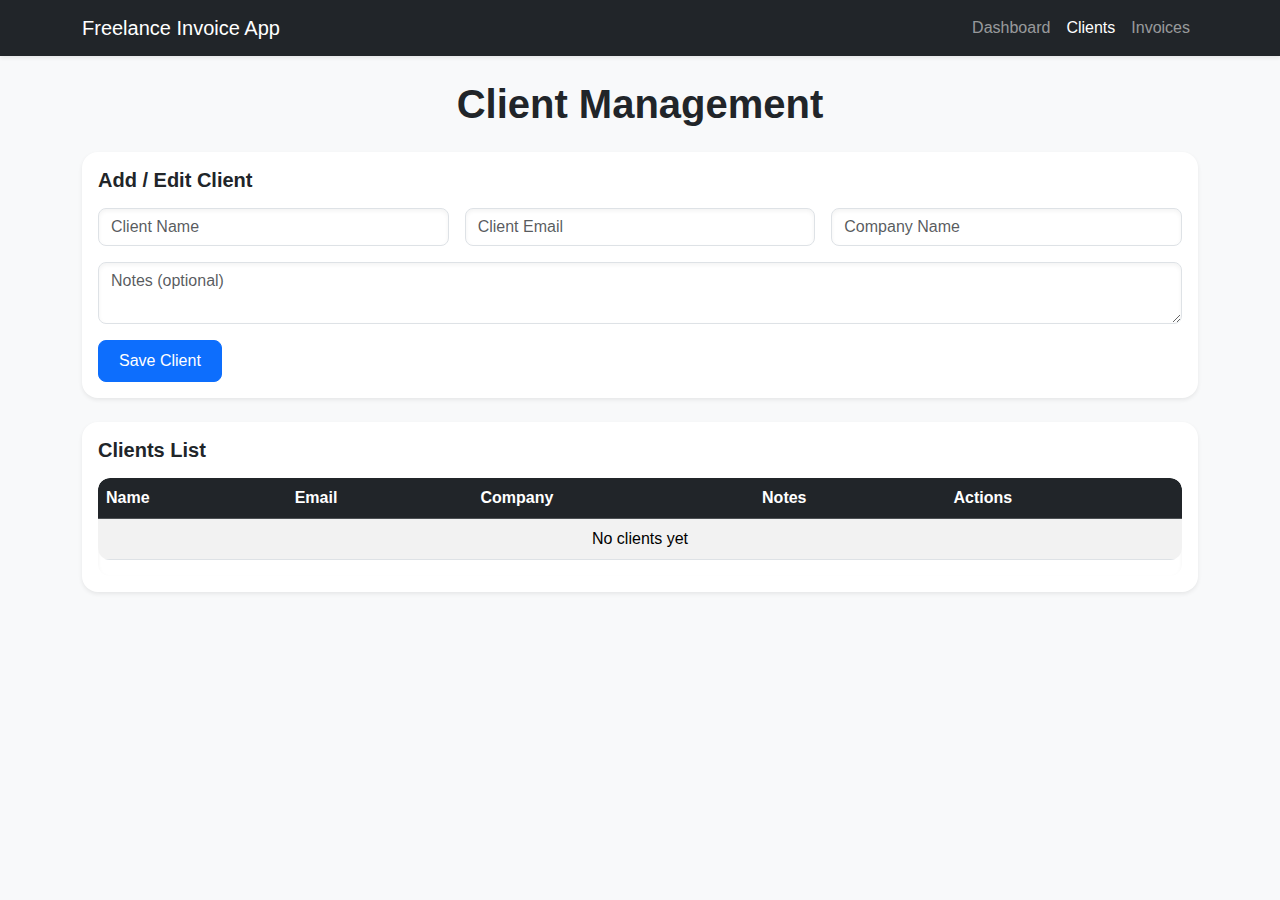
<file: clients.html>
<!doctype html>
<html lang="en">
<head>
  <meta charset="utf-8">
  <meta name="viewport" content="width=device-width, initial-scale=1">
  <title>Freelance Invoice App — Clients</title>
  <link href="https://cdn.jsdelivr.net/npm/bootstrap@5.3.2/dist/css/bootstrap.min.css" rel="stylesheet">
  <link href="https://cdn.jsdelivr.net/npm/bootstrap-icons@1.11.1/font/bootstrap-icons.css" rel="stylesheet">
  <link rel="stylesheet" href="style.css">
</head>
<body>

<!-- Navbar -->
<nav class="navbar navbar-expand-lg navbar-dark bg-dark shadow-sm">
  <div class="container">
    <a class="navbar-brand" href="index.html">Freelance Invoice App</a>
    <button class="navbar-toggler" type="button" data-bs-toggle="collapse" data-bs-target="#navbarNav">
      <span class="navbar-toggler-icon"></span>
    </button>
    <div class="collapse navbar-collapse" id="navbarNav">
      <ul class="navbar-nav ms-auto">
        <li class="nav-item"><a class="nav-link" href="index.html">Dashboard</a></li>
        <li class="nav-item"><a class="nav-link active" href="clients.html">Clients</a></li>
        <li class="nav-item"><a class="nav-link" href="invoices.html">Invoices</a></li>
      </ul>
    </div>
  </div>
</nav>

<main class="container my-4">
  <h1 class="mb-4 text-center">Client Management</h1>

  <!-- Add Client Form -->
  <div class="card p-3 mb-4 shadow-sm">
    <h5>Add / Edit Client</h5>
    <form id="client-form">
      <input type="hidden" id="client-id">
      <div class="row g-3">
        <div class="col-md-4">
          <input type="text" id="client-name" class="form-control" placeholder="Client Name" required>
        </div>
        <div class="col-md-4">
          <input type="email" id="client-email" class="form-control" placeholder="Client Email" required>
        </div>
        <div class="col-md-4">
          <input type="text" id="client-company" class="form-control" placeholder="Company Name" required>
        </div>
        <div class="col-12">
          <textarea id="client-notes" class="form-control" placeholder="Notes (optional)"></textarea>
        </div>
        <div class="col-12">
          <button type="submit" class="btn btn-primary">Save Client</button>
          <button type="reset" class="btn btn-secondary" id="cancel-edit" style="display:none;">Cancel Edit</button>
        </div>
      </div>
    </form>
  </div>

  <!-- Client List -->
  <div class="card p-3 shadow-sm">
    <h5>Clients List</h5>
    <div class="table-responsive">
      <table class="table table-striped align-middle">
        <thead class="table-dark">
          <tr>
            <th>Name</th>
            <th>Email</th>
            <th>Company</th>
            <th>Notes</th>
            <th>Actions</th>
          </tr>
        </thead>
        <tbody id="client-table-body">
          <tr><td colspan="5" class="text-center">No clients yet</td></tr>
        </tbody>
      </table>
    </div>
  </div>
</main>

<script type="module" src="clients.js"></script>
<script src="https://cdn.jsdelivr.net/npm/bootstrap@5.3.2/dist/js/bootstrap.bundle.min.js"></script>
</body>
</html>
</file>
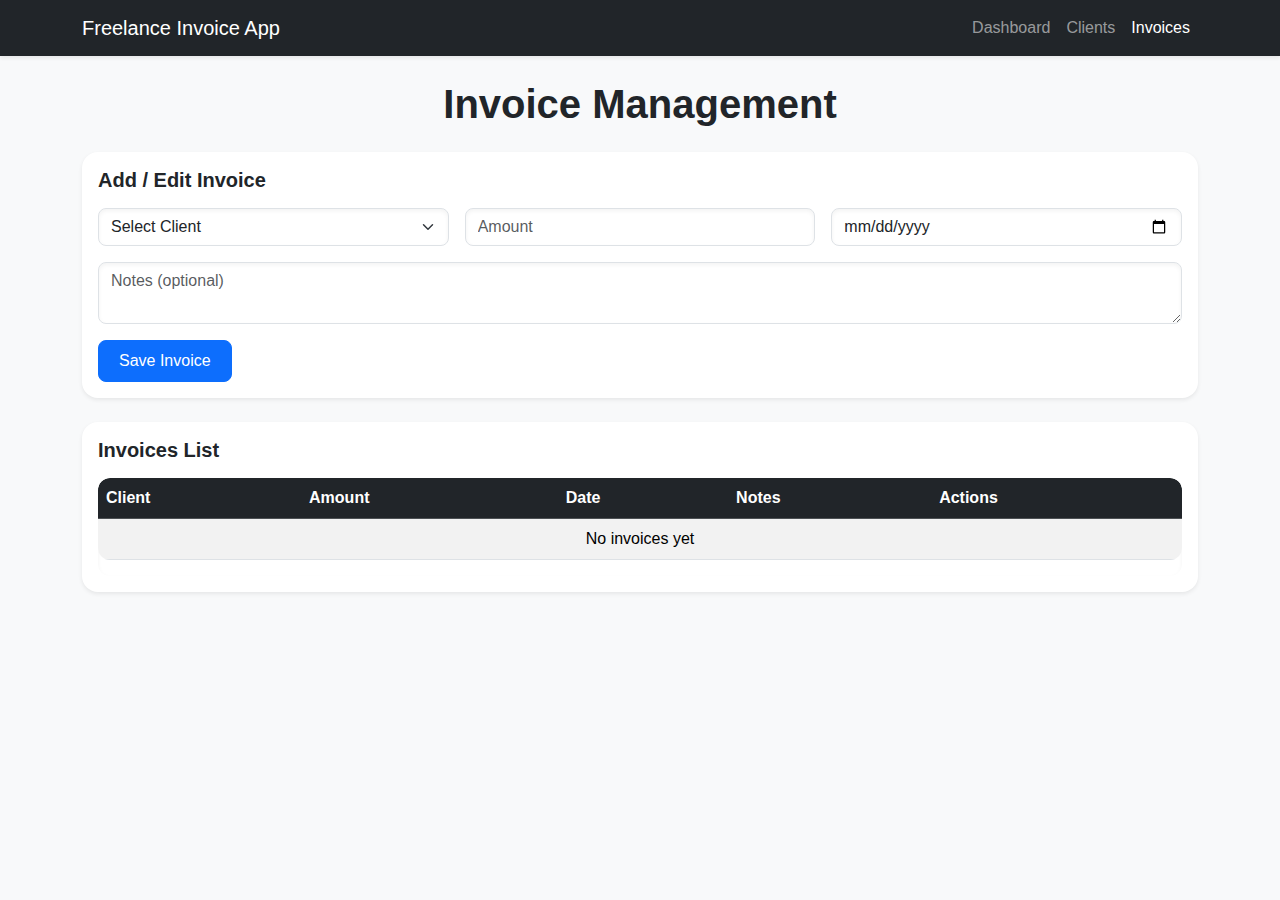
<file: invoices.html>
<!doctype html>
<html lang="en">
<head>
  <meta charset="utf-8">
  <meta name="viewport" content="width=device-width, initial-scale=1">
  <title>Freelance Invoice App — Invoices</title>
  <link href="https://cdn.jsdelivr.net/npm/bootstrap@5.3.2/dist/css/bootstrap.min.css" rel="stylesheet">
  <link href="https://cdn.jsdelivr.net/npm/bootstrap-icons@1.11.1/font/bootstrap-icons.css" rel="stylesheet">
  <link rel="stylesheet" href="style.css">
</head>
<body>

<!-- Navbar -->
<nav class="navbar navbar-expand-lg navbar-dark bg-dark shadow-sm">
  <div class="container">
    <a class="navbar-brand" href="index.html">Freelance Invoice App</a>
    <button class="navbar-toggler" type="button" data-bs-toggle="collapse" data-bs-target="#navbarNav">
      <span class="navbar-toggler-icon"></span>
    </button>
    <div class="collapse navbar-collapse" id="navbarNav">
      <ul class="navbar-nav ms-auto">
        <li class="nav-item"><a class="nav-link" href="index.html">Dashboard</a></li>
        <li class="nav-item"><a class="nav-link" href="clients.html">Clients</a></li>
        <li class="nav-item"><a class="nav-link active" href="invoices.html">Invoices</a></li>
      </ul>
    </div>
  </div>
</nav>

<main class="container my-4">
  <h1 class="mb-4 text-center">Invoice Management</h1>

  <!-- Add Invoice Form -->
  <div class="card p-3 mb-4 shadow-sm">
    <h5>Add / Edit Invoice</h5>
    <form id="invoice-form">
      <input type="hidden" id="invoice-id">
      <div class="row g-3">
        <div class="col-md-4">
          <select id="invoice-client" class="form-select" required>
            <option value="">Select Client</option>
          </select>
        </div>
        <div class="col-md-4">
          <input type="number" id="invoice-amount" class="form-control" placeholder="Amount" required>
        </div>
        <div class="col-md-4">
          <input type="date" id="invoice-date" class="form-control" required>
        </div>
        <div class="col-12">
          <textarea id="invoice-notes" class="form-control" placeholder="Notes (optional)"></textarea>
        </div>
        <div class="col-12">
          <button type="submit" class="btn btn-primary">Save Invoice</button>
          <button type="reset" class="btn btn-secondary" id="cancel-invoice-edit" style="display:none;">Cancel Edit</button>
        </div>
      </div>
    </form>
  </div>

  <!-- Invoice List -->
  <div class="card p-3 shadow-sm">
    <h5>Invoices List</h5>
    <div class="table-responsive">
      <table class="table table-striped align-middle">
        <thead class="table-dark">
          <tr>
            <th>Client</th>
            <th>Amount</th>
            <th>Date</th>
            <th>Notes</th>
            <th>Actions</th>
          </tr>
        </thead>
        <tbody id="invoice-table-body">
          <tr><td colspan="5" class="text-center">No invoices yet</td></tr>
        </tbody>
      </table>
    </div>
  </div>
</main>

<script type="module" src="invoices.js"></script>
<script src="https://cdn.jsdelivr.net/npm/bootstrap@5.3.2/dist/js/bootstrap.bundle.min.js"></script>
</body>
</html>
</file>
<file: style.css>
/* General font */
body {
  font-family: 'Poppins', sans-serif;
  background-color: #f8f9fa; /* consistent with dashboard */
}

/* Dashboard-specific */
.quote-card {
  background: linear-gradient(90deg, #ffedb3, #ffe08a);
  border-radius: 12px;
}

.stat-card {
  border-radius: 12px;
  transition: transform 0.2s ease, box-shadow 0.2s ease;
}

.stat-card:hover {
  transform: translateY(-3px);
  box-shadow: 0 8px 20px rgba(0, 0, 0, 0.15);
}

.card h3 {
  font-weight: bold;
}

canvas {
  max-height: 300px;
}

/* Shared Cards for Clients/Invoices */
.card {
  border: none;
  border-radius: 1rem;
  box-shadow: 0 0.25rem 0.75rem rgba(0, 0, 0, 0.1);
}

.card h5 {
  font-weight: 600;
  margin-bottom: 1rem;
}

/* Forms */
.form-control, .form-select, textarea {
  border-radius: 0.5rem;
  box-shadow: inset 0 0.125rem 0.25rem rgba(0, 0, 0, 0.05);
}

/* Buttons */
.btn-primary, .btn-secondary {
  border-radius: 0.5rem;
  padding: 0.5rem 1.25rem;
}

/* Tables */
.table {
  border-radius: 0.75rem;
  overflow: hidden;
}

.table thead th {
  font-weight: 600;
}

.table tbody tr:hover {
  background-color: rgba(0, 0, 0, 0.03);
}

.table-responsive {
  border-radius: 0.75rem;
  overflow: hidden;
  box-shadow: inset 0 0.125rem 0.25rem rgba(0,0,0,0.05);
}

/* Page headings */
main h1 {
  font-weight: 700;
  text-align: center;
}

/* Spacing between cards */
main .card + .card {
  margin-top: 1.5rem;
}
</file>
